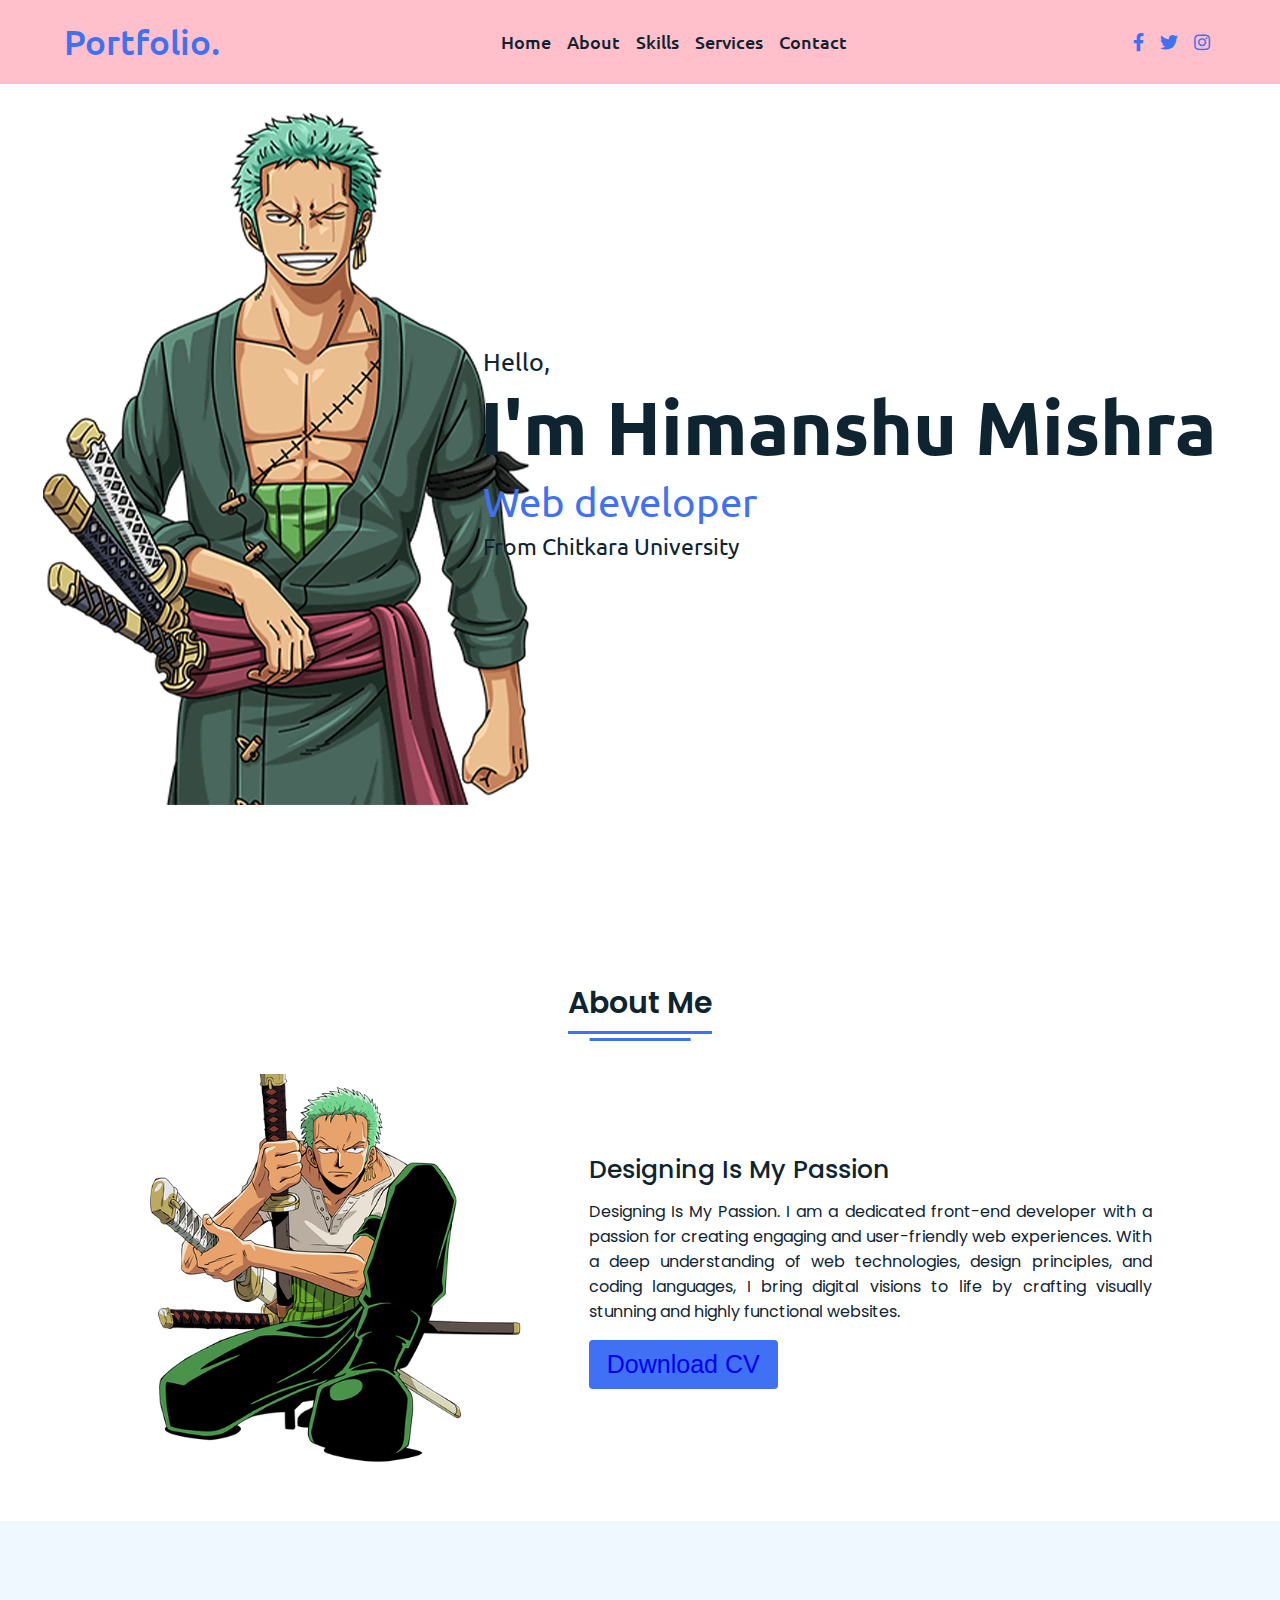
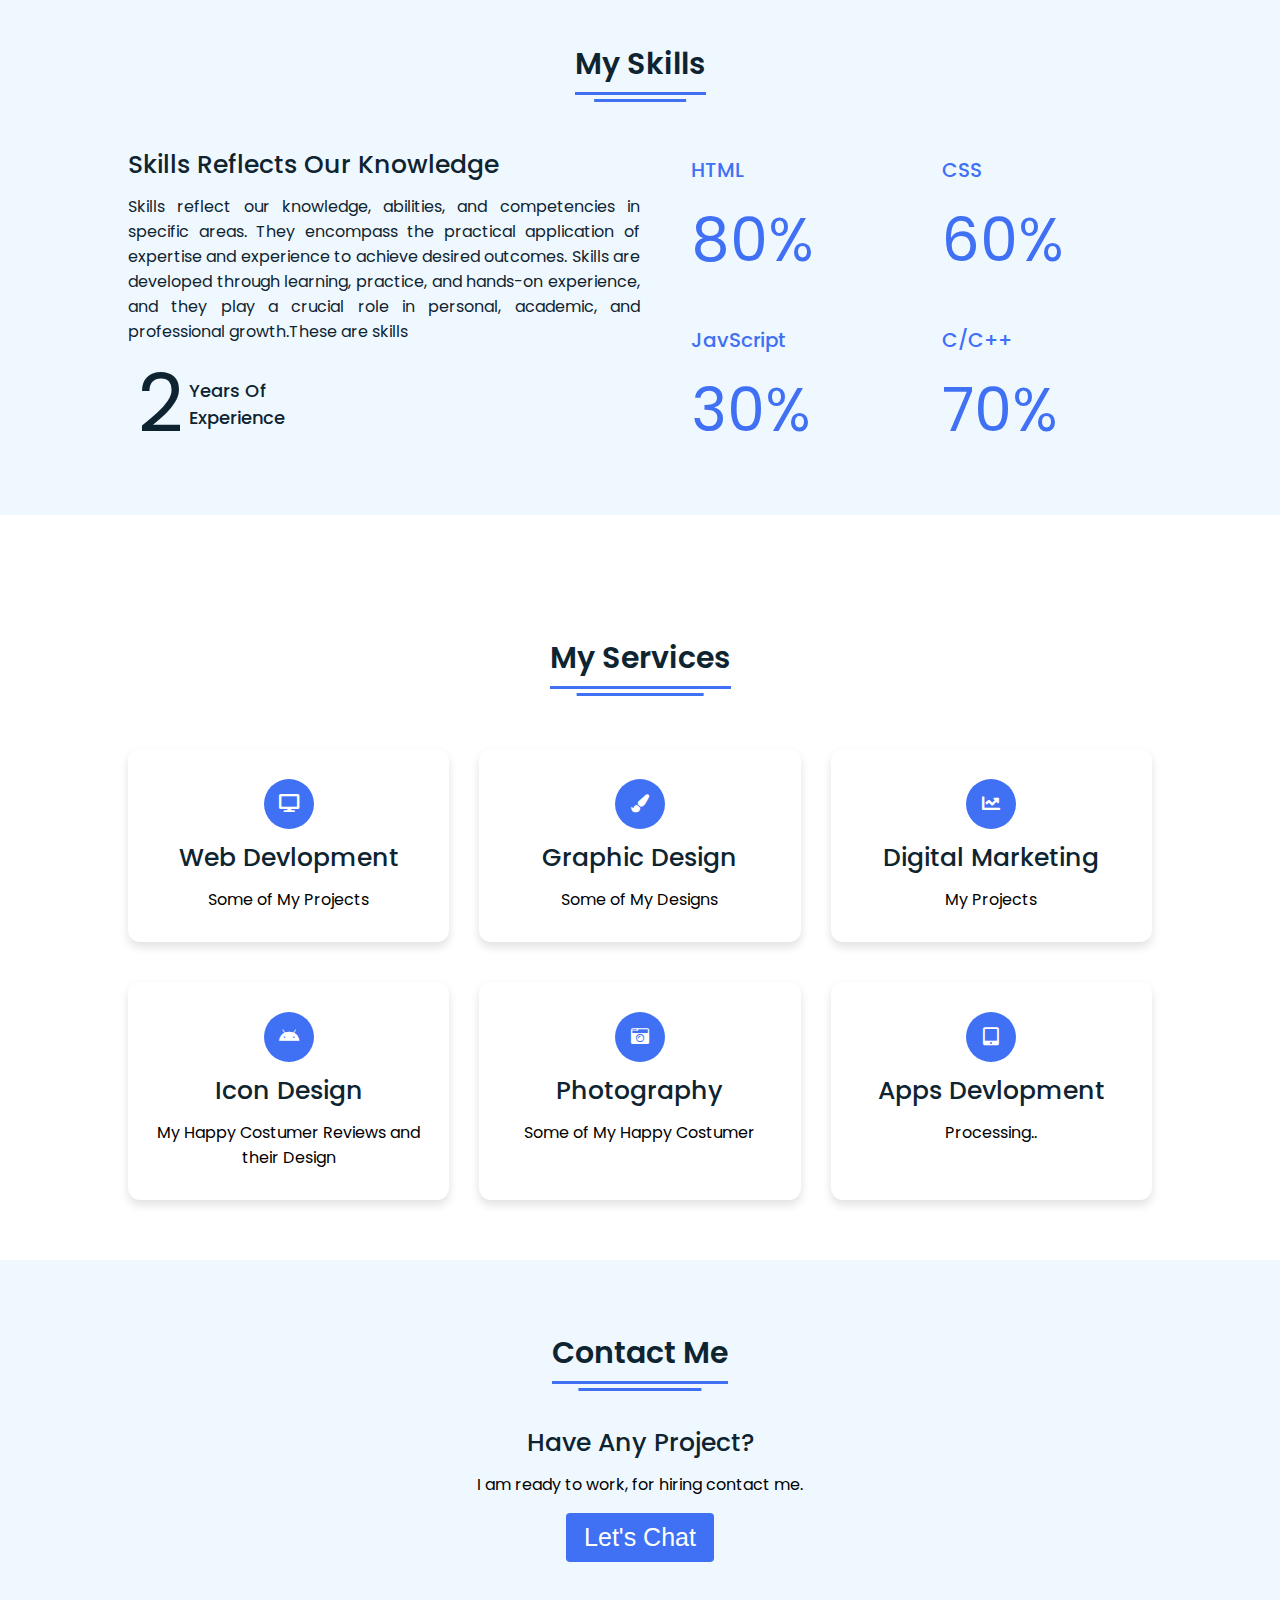
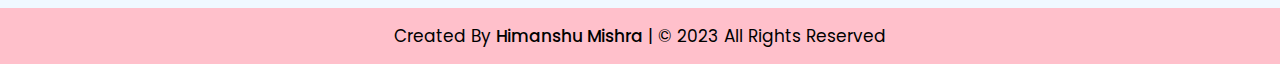
<file: index.html>
<!DOCTYPE html>

<html lang="en" dir="ltr">
  <head>
    <meta charset="UTF-8" />
    <title>Portfolio</title>
    <link rel="stylesheet" href="style.css" />
  
    <link rel="stylesheet" href="https://cdnjs.cloudflare.com/ajax/libs/font-awesome/5.15.2/css/all.min.css" />
    <meta name="viewport" content="width=device-width, initial-scale=1.0" />
  </head>
  <body>

    <!-- navgaition menu -->
    <nav>
      <div class="navbar">
        <div class="logo"><a href="#">Portfolio.</a></div>
        <ul class="menu">
          <li><a href="#home">Home</a></li>
          <li><a href="#about">About</a></li>
          <li><a href="#skills">Skills</a></li>
          <li><a href="#services">Services</a></li>
          <li><a href="contact-us.html">Contact</a></li>
          <div class="cancel-btn">
            <i class="fas fa-times"></i>
          </div>
        </ul>
        <div class="media-icons">
          <a href="https://www.facebook.com" target="_blank"><i class="fab fa-facebook-f"></i></a>
          <a href="https://twitter.com" target="_blank"><i class="fab fa-twitter"></i></a>
          <a href="https://instagram.com" target="_blank"><i class="fab fa-instagram"></i></a>
        </div>
      </div>
      <div class="menu-btn">
        <i class="fas fa-bars"></i>
      </div>
    </nav>

    <!-- Home Section Start -->
    <section class="home" id="home">
      <div class="home-content">
        <div class="text">
          <div class="text-one">Hello,</div>
          <div class="text-two">I'm Himanshu Mishra</div>
          <div class="text-three">Web developer</div>
          <div class="text-four">From Chitkara University</div>
        </div>
        <div class="button">
          <!-- <button>Hire Me</button> <a href="#" class="h"><input type="button" value="Hire Me" onclick="alert('Enter your contact details here.')"></a> -->
        </div>
      </div>
    </section>

    <!-- About Section Start -->
    <section class="about" id="about">
      <div class="content">
        <div class="title"><span>About Me</span></div>
        <div class="about-details">
          <div class="left">
            <img src="YoungZoroPNGImage.png" alt="" />
          </div>
          <div class="right">
            <div class="topic">Designing Is My Passion</div>
            <p>
              Designing Is My Passion.
              I am a dedicated front-end developer with a passion for creating engaging and user-friendly web experiences. With a deep understanding of web technologies, design principles, and coding languages, I bring digital visions to life by crafting visually stunning and highly functional websites.
            </p>
            <div class="button">
              <button><a href="./Images/My cv.docx" download target="_blank">Download CV</a></button>
            </div>
          </div>
        </div>
      </div>
    </section>

    <!-- My Skill Section Start -->
    <!-- Section Tag and Other Div will same where we need to put same CSS -->
    <section class="skills" id="skills">
      <div class="content">
        <div class="title"><span>My Skills</span></div>
        <div class="skills-details">
          <div class="text">
            <div class="topic">Skills Reflects Our Knowledge</div>
            <p>Skills reflect our knowledge, abilities, and competencies in specific areas. They encompass the practical application of expertise and experience to achieve desired outcomes. Skills are developed through learning, practice, and hands-on experience, and they play a crucial role in personal, academic, and professional growth.These are skills</p>
            <div class="experience">
              <div class="num">2</div>
              <div class="exp">
                Years Of <br />
                Experience
              </div>
            </div>
          </div>
          <div class="boxes">
            <div class="box">
              <div class="topic">HTML</div>
              <div class="per">80%</div>
            </div>
            <div class="box">
              <div class="topic">CSS</div>
              <div class="per">60%</div>
            </div>
            <div class="box">
              <div class="topic">JavScript</div>
              <div class="per">30%</div>
            </div>
            <div class="box">
              <div class="topic">C/C++</div>
              <div class="per">70%</div>
            </div>
          </div>
        </div>
      </div>
    </section>

    <!-- My Services Section Start -->
    <section class="services" id="services">
      <div class="content">
        <div class="title"><span>My Services</span></div>
        <div class="boxes">
          <div class="box">
            <div class="icon">
              <i class="fas fa-desktop"></i>
            </div>
            <div class="topic">Web Devlopment</div>
            <p>Some of My Projects</p>
          </div>
          <div class="box">
            <div class="icon">
              <i class="fas fa-paint-brush"></i>
            </div>
            <div class="topic">Graphic Design</div>
            <p>Some of My Designs</p>
          </div>
          <div class="box">
            <div class="icon">
              <i class="fas fa-chart-line"></i>
            </div>
            <div class="topic">Digital Marketing</div>
            <p>My Projects</p>
          </div>
          <div class="box">
            <div class="icon">
              <i class="fab fa-android"></i>
            </div>
            <div class="topic">Icon Design</div>
            <p>My Happy Costumer Reviews and their Design </p>
          </div>
          <div class="box">
            <div class="icon">
              <i class="fas fa-camera-retro"></i>
            </div>
            <div class="topic">Photography</div>
            <p>Some of My Happy Costumer</p>
          </div>
          <div class="box">
            <div class="icon">
              <i class="fas fa-tablet-alt"></i>
            </div>
            <div class="topic">Apps Devlopment</div>
            <p>Processing..</p>
          </div>
        </div>
      </div>
    </section>

    <!-- Contact Me section Start -->
    <section class="contact" id="contact">
      <div class="content">
        <div class="title"><span>Contact Me</span></div>
        <div class="text">
          <div class="topic">Have Any Project?</div>
          <p> I am ready to work, for hiring contact me. </p>
          <div class="button">
            <a href="https://www.linkedin.com/in/himanshu-mishra-0b8a15231/" target="_blank"><button>Let's Chat</button></a>
          </div>
        </div>
      </div>
    </section>

    <!-- Footer Section Start -->
    <footer>
      <div class="text">
        <span>Created By <a href="#">Himanshu Mishra</a> | &#169; 2023 All Rights Reserved</span>
      </div>
    </footer>

    <!-- <script src="script.js"></script> -->
  </body>
</html>
</file>
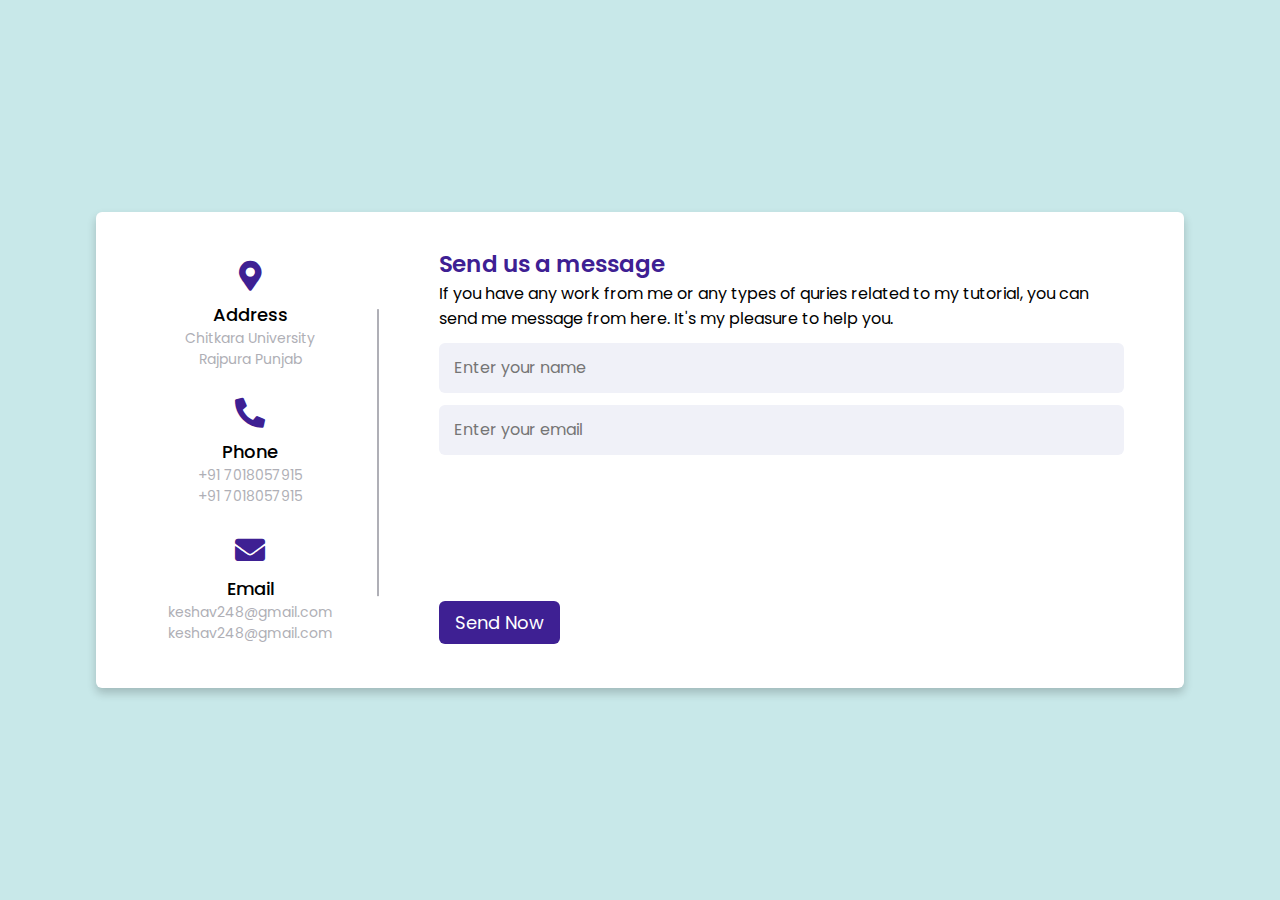
<file: contact-us.html>
<!DOCTYPE html>
<html lang="en" dir="ltr">

<head>
    <meta charset="UTF-8">
    <title>contact-Us</title>
    <link rel="stylesheet" href="contact-us.css">
    <!-- Fontawesome CDN Link -->
    <link rel="stylesheet" href="https://cdnjs.cloudflare.com/ajax/libs/font-awesome/5.15.2/css/all.min.css" />
    <meta name="viewport" content="width=device-width, initial-scale=1.0">
</head>

<body>
    <div class="container">
        <div class="content">
            <div class="left-side">
                <div class="address details">
                    <i class="fas fa-map-marker-alt"></i>
                    <div class="topic">Address</div>
                    <div class="text-one">Chitkara University</div>
                    <div class="text-two">Rajpura Punjab</div>
                </div>
                <div class="phone details">
                    <i class="fas fa-phone-alt"></i>
                    <div class="topic">Phone</div>
                    <div class="text-one">+91 7018057915</div>
                    <div class="text-two">+91 7018057915</div>
                </div>
                <div class="email details">
                    <i class="fas fa-envelope"></i>
                    <div class="topic">Email</div>
                    <div class="text-one">keshav248@gmail.com</div>
                    <div class="text-two">keshav248@gmail.com</div>
                </div>
            </div>
            <div class="right-side">
                <div class="topic-text">Send us a message</div>
                <p>If you have any work from me or any types of quries related to my tutorial, you can send me message
                    from here. It's my pleasure to help you.</p>
                <form action="#">
                    <div class="input-box">
                        <input type="text" placeholder="Enter your name" >
                    </div>
                    <div class="input-box">
                        <input type="text" placeholder="Enter your email">
                    </div>
                    <div class="input-box message-box">

                    </div>
                    <div class="button">
                        <a href="index.html"><input type="button" value="Send Now" onclick="myfunction()"></a>
                    </div>
                </form>
            </div>
        </div>
    </div>
    <script>
        function myfunction() {
            alert("you have successfully registered");
        }
    </script>
</body>

</html>
</file>
<file: style.css>
@import url('https://fonts.googleapis.com/css2?family=Poppins:wght@400;500;600;700&family=Ubuntu:wght@400;500;700&display=swap');
*{
  margin: 0;
  padding: 0;
  box-sizing: border-box;
  text-decoration: none;
  scroll-behavior: smooth;
}

/* navbar styling */
nav{
  position: fixed;
  width: 100%;
  padding: 20px 0;
  z-index: 998;
  transition: all 0.3s ease;
  font-family: 'Ubuntu', sans-serif;
  background-color:pink;
}
nav.sticky{
  background: #4070f4;
  padding: 13px 0;
}
nav .navbar{
  width: 90%;
  display: flex;
  justify-content: space-between;
  align-items: center;
  margin: auto;
}
nav .navbar .logo a{
  font-weight: 500;
  font-size: 35px;
  color: #4070f4;
}
nav.sticky .navbar .logo a{
  color: #fff;
}
nav .navbar .menu{
  display: flex;
  position: relative;
}
nav .navbar .menu li{
  list-style: none;
  margin: 0 8px;
}
.navbar .menu a{
  font-size: 18px;
  font-weight: 500;
  color: #0E2431;
  padding: 6px 0;
  transition: all 0.4s ease;
}
.navbar .menu a:hover{
  color: #4070f4;
}
nav.sticky .menu a{
  color: #FFF;
}
nav.sticky .menu a:hover{
  color: #0E2431;
}
.navbar .media-icons a{
  color: #4070f4;
  font-size: 18px;
  margin: 0 6px;
}
nav.sticky .media-icons a{
  color: #FFF;
}

/* Side Navigation Menu Button CSS */
nav .menu-btn,
.navbar .menu .cancel-btn{
  position: absolute;
  color: #fff;
  right: 30px;
  top: 20px;
  font-size: 20px;
  cursor: pointer;
  transition: all 0.3s ease;
  display: none;
}
nav .menu-btn{
  color: #4070f4;
}
nav.sticky .menu-btn{
  color: #FFF;
}
.navbar .menu .menu-btn{
  color: #fff;
}

/* home section styling */
.home{
  height: 100vh;
  width: 100%;
  background-size: 40%;
  /* background: url("") no-repeat; */
  background: url("ZoroPNGImage.png") no-repeat;
  background-position: left;
  background-attachment: fixed;
  font-family: 'Ubuntu', sans-serif;
  display: flex;
  /* justify-content: flex-end; */
}
.home .home-content{
  width: 90%;
  height: 100%;
  margin: auto;
  display:flex;
  flex-direction: column;
  justify-content: center;
  align-items: flex-end;
}
.home .text-one{
  font-size: 25px;
  color: #0E2431;
  
}
.home .text-two{
  color: #0E2431;
  font-size: 75px;
  font-weight: 600;
  margin-left: -3px;
}
.home .text-three{
  font-size: 40px;
  margin: 5px 0;
  color: #4070f4;
}
.home .text-four{
  font-size: 23px;
  margin: 5px 0;
  color: #0E2431;
}
.home .button{
  margin: 14px 0;
}
.home .button button{
  outline: none;
  padding: 8px 16px;
  border-radius: 6px;
  font-size: 25px;
  font-weight: 400;
  background: #4070f4;
  color: #fff;
  cursor: pointer;
  border: 2px solid transparent;
  transition: all 0.4s ease;
}
.home .button button:hover{
  border-color: #4070f4;
  background-color: #fff;
  color: #4070f4;
}

/* About Section Styling */
/* Those Elements Where We Have Apply Same CSS,
 I'm Selecting Directly 'Section Tag' and 'Class'  */
section{
  padding-top: 40px;
}
section .content{
  width: 80%;
  margin: 40px auto;
  font-family: 'Poppins', sans-serif;
}
.about .about-details{
  display: flex;
  justify-content: space-between;
  align-items: center;
}
section .title{
  display: flex;
  justify-content: center;
  margin-bottom: 40px;
}
section .title span{
  color: #0E2431;
  font-size: 30px;
  font-weight: 600;
  position: relative;
  padding-bottom: 8px;
}
section .title span::before,
section .title span::after{
  content: '';
  position: absolute;
  height: 3px;
  width: 100%;
  background: #4070f4;
  left: 0;
  bottom: 0;
}
section .title span::after{
  bottom: -7px;
  width: 70%;
  left: 50%;
  transform: translateX(-50%);
}
.about .about-details .left{
  width: 45%;
}
.about .left img{
  height: 400px;
  width: 400px;
  object-fit: cover;
  border-radius: 12px;
}
.about-details .right{
  width: 55%;
}
section  .topic{
  color: #0E2431;
  font-size: 25px;
  font-weight: 500;
  margin-bottom: 10px;
}
.about-details .right p{
  text-align: justify;
  color: #0E2431;
}
section .button{
  margin: 16px 0;
}
section .button button{
  outline: none;
  padding: 8px 16px;
  border-radius: 4px;
  font-size: 25px;
  font-weight: 400;
  background: #4070f4;
  color: #fff;
  border: 2px solid transparent;
  cursor: pointer;
  transition: all 0.4s ease;
}
section .button button:hover{
  border-color: #4070f4;
  background-color: #fff;
  color: #4070f4;
}

 /* My Skills CSS */
 .skills{
   background: #F0F8FF;
 }
 .skills .content{
   padding: 40px 0;
 }
 .skills .skills-details{
   display: flex;
   justify-content: space-between;
   align-items: center;
 }
 .skills-details .text{
   width: 50%;
 }
 .skills-details p{
   color: #0E2431;
   text-align: justify;
 }
.skills .skills-details .experience{
  display: flex;
  align-items: center;
  margin: 0 10px;
}
.skills-details .experience .num{
  color: #0E2431;
  font-size: 80px;
}
.skills-details .experience .exp{
  color: #0E2431;
  margin-left: 20px;
  font-size: 18px;
  font-weight: 500;
  margin: 0 6px;
}
.skills-details .boxes{
  width: 45%;
  display: flex;
  flex-wrap: wrap;
  justify-content: space-between;
}
.skills-details .box{
  width: calc(100% / 2 - 20px);
  margin: 20px 0;
}
.skills-details .boxes .topic{
  font-size: 20px;
  color: #4070f4;
}
.skills-details .boxes .per{
  font-size: 60px;
  color: #4070f4;
}

/* My Services CSS */
.services .boxes{
  display: flex;
  flex-wrap: wrap;
  justify-content: space-between;
}
.services .boxes .box{
  margin: 20px 0;
  width: calc(100% / 3 - 20px);
  text-align: center;
  border-radius: 12px;
  padding: 30px 10px;
  box-shadow: 0 5px 10px rgba(0, 0, 0, 0.12);
  cursor: default;
  transition: all 0.4s ease;
}
.services .boxes .box:hover{
  background: #4070f4;
  color: #fff;
}
.services .boxes .box .icon{
  height: 50px;
  width: 50px;
  background: #4070f4;
  border-radius: 50%;
  text-align: center;
  line-height: 50px;
  font-size: 18px;
  color: #fff;
  margin: 0 auto 10px auto;
  transition: all 0.4s ease;
}
.boxes .box:hover .icon{
  background-color: #fff;
  color: #4070f4;
}
.services .boxes .box:hover .topic,
.services .boxes .box:hover p{
  color: #0E2431;
  transition: all 0.4s ease;
}
.services .boxes .box:hover .topic,
.services .boxes .box:hover p{
  color: #fff;
}
/* Contact Me CSS */
.contact{
  background: #F0F8FF;
}
.contact .content{
  margin: 0 auto;
  padding: 30px 0;
}
.contact .text{
  width: 80%;
  text-align: center;
  margin: auto;
}

/* Footer CSS */
footer{
  background:pink;
  padding: 15px 0;
  text-align: center;
  font-family: 'Poppins', sans-serif;
}
footer .text span{
  font-size: 17px;
  font-weight: 400;
  color:black;
}
footer .text span a{
  font-weight: 500;
  color:black;
}
footer .text span a:hover{
  text-decoration: underline;
}
/* Scroll TO Top Button CSS */
.scroll-button a{
  position: fixed;
  bottom: 20px;
  right: 20px;
  color: #fff;
  background: #4070f4;
  padding: 7px 12px;;
  font-size: 18px;
  border-radius: 6px;
  box-shadow: rgba(0, 0, 0, 0.15);
  display: none;
}

/* Responsive Media Query */
@media (max-width: 1190px) {
  section .content{
    width: 85%;
  }
}
@media (max-width: 1000px) {
  .about .about-details{
    justify-content: center;
    flex-direction: column;
  }
  .about .about-details .left{
    display: flex;
    justify-content: center;
    width: 100%;
  }
  .about-details .right{
    width: 90%;
    margin: 40px 0;
  }
  .services .boxes .box{
    margin: 20px 0;
    width: calc(100% / 2 - 20px);
  }
}
@media (max-width: 900px) {
  .about .left img{
    height: 350px;
    width: 350px;
  }
}

@media (max-width: 750px) {
  nav .navbar{
    width: 90%;
  }
  nav .navbar .menu{
    position: fixed;
    left: -100%;
    top: 0;
    background: #0E2431;
    height: 100vh;
    max-width: 400px;
    width: 100%;
    padding-top: 60px;
    flex-direction: column;
    align-items: center;
    transition: all 0.5s ease;
  }
  .navbar.active .menu{
    left: 0;
  }
  nav .navbar .menu a{
    font-size: 23px;
    display: block;
    color: #fff;
    margin: 10px 0;
  }
  nav.sticky .menu a:hover{
    color: #4070f4;
  }
  nav .navbar .media-icons{
    display: none;
  }
  nav .menu-btn,
  .navbar .menu .cancel-btn{
    display: block;
  }
  .home .text-two{
    font-size: 65px;
  }
  .home .text-three{
    font-size: 35px;
  }
  .skills .skills-details{
    align-items: center;
    justify-content: center;
    flex-direction: column;
  }
  .skills-details .text{
    width: 100%;
    margin-bottom: 50px;
  }
  .skills-details .boxes{
    justify-content: center;
    align-items: center;
    width: 100%;
  }
  .services .boxes .box{
    margin: 20px 0;
    width: 100%;
  }
  .contact .text{
    width: 100%;
}
}

@media (max-width: 500px){
  .home .text-two{
    font-size: 55px;
  }
  .home .text-three{
    font-size: 33px;
  }
  .skills-details .boxes .per{
    font-size: 50px;
    color: #4070f4;
  }
}
</file>
<file: contact-us.css>
/* Google Font CDN Link */
@import url('https://fonts.googleapis.com/css2?family=Poppins:wght@200;300;400;500;600;700&display=swap');
*{
  margin: 0;
  padding: 0;
  box-sizing: border-box;
  font-family: "Poppins" , sans-serif;
}
body{
  min-height: 100vh;
  width: 100%;
  background: #c8e8e9;
  display: flex;
  align-items: center;
  justify-content: center;
}
.container{
  width: 85%;
  background: #fff;
  border-radius: 6px;
  padding: 20px 60px 30px 40px;
  box-shadow: 0 5px 10px rgba(0, 0, 0, 0.2);
}
.container .content{
  display: flex;
  align-items: center;
  justify-content: space-between;
}
.container .content .left-side{
  width: 25%;
  height: 100%;
  display: flex;
  flex-direction: column;
  align-items: center;
  justify-content: center;
  margin-top: 15px;
  position: relative;
}
.content .left-side::before{
  content: '';
  position: absolute;
  height: 70%;
  width: 2px;
  right: -15px;
  top: 50%;
  transform: translateY(-50%);
  background: #afafb6;
}
.content .left-side .details{
  margin: 14px;
  text-align: center;
}
.content .left-side .details i{
  font-size: 30px;
  color: #3e2093;
  margin-bottom: 10px;
}
.content .left-side .details .topic{
  font-size: 18px;
  font-weight: 500;
}
.content .left-side .details .text-one,
.content .left-side .details .text-two{
  font-size: 14px;
  color: #afafb6;
}
.container .content .right-side{
  width: 75%;
  margin-left: 75px;
}
.content .right-side .topic-text{
  font-size: 23px;
  font-weight: 600;
  color: #3e2093;
}
.right-side .input-box{
  height: 50px;
  width: 100%;
  margin: 12px 0;
}
.right-side .input-box input,
.right-side .input-box textarea{
  height: 100%;
  width: 100%;
  border: none;
  outline: none;
  font-size: 16px;
  background: #F0F1F8;
  border-radius: 6px;
  padding: 0 15px;
  resize: none;
}
.right-side .message-box{
  min-height: 110px;
}
.right-side .input-box textarea{
  padding-top: 6px;
}
.right-side .button{
  display: inline-block;
  margin-top: 12px;
}
.right-side .button input[type="button"]{
  color: #fff;
  font-size: 18px;
  outline: none;
  border: none;
  padding: 8px 16px;
  border-radius: 6px;
  background: #3e2093;
  cursor: pointer;
  transition: all 0.3s ease;
}
.button input[type="button"]:hover{
  background: #5029bc;
}

@media (max-width: 950px) {
  .container{
    width: 90%;
    padding: 30px 40px 40px 35px ;
  }
  .container .content .right-side{
   width: 75%;
   margin-left: 55px;
}
}
@media (max-width: 820px) {
  .container{
    margin: 40px 0;
    height: 100%;
  }
  .container .content{
    flex-direction: column-reverse;
  }
 .container .content .left-side{
   width: 100%;
   flex-direction: row;
   margin-top: 40px;
   justify-content: center;
   flex-wrap: wrap;
 }
 .container .content .left-side::before{
   display: none;
 }
 .container .content .right-side{
   width: 100%;
   margin-left: 0;
 }
}
</file>
